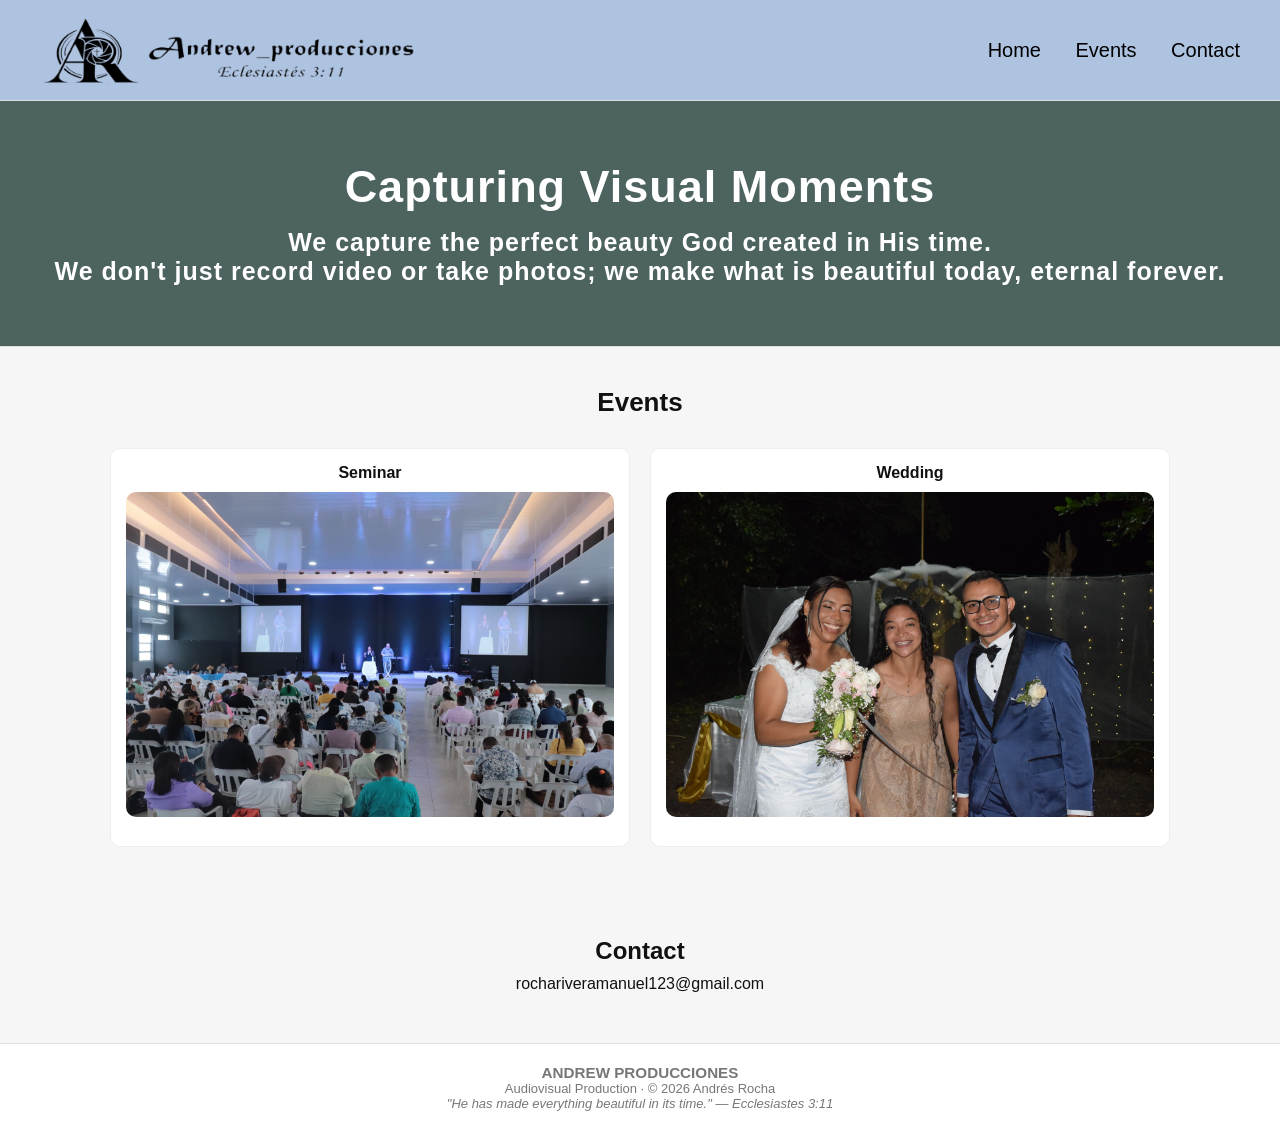
<file: index.html>
<!DOCTYPE html>
<html lang="es">
<head>
  <meta charset="UTF-8">
  <meta name="viewport" content="width=device-width, initial-scale=1.0">

  <title>ANDREW PRODUCCIONES | ECLECIASTÉS 3:11</title>
  <meta name="description" content="We capture the perfect beauty God created in His time.
        We don't just record video or take photos; we make what is beautiful today, eternal forever.">

  <link rel="stylesheet" href="style.css">
</head>

<body>

  <!-- HEADER -->
  <header>
    <a href="#home" class="logo-link">
      <img src="imagenes/logo.png" alt="Andrew Producciones - Eclesiastés 3:11" class="logo" />
    </a>
    <nav>
      <a href="#home">Home</a>
      <a href="#events">Events</a>
      <a href="#contact">Contact</a>
    </nav>
  </header>

  <!-- HERO -->
  <section id="home">
    <h2>Capturing Visual Moments</h2>
    <p>We capture the perfect beauty God created in His time. <br>
        We don't just record video or take photos; we make what is beautiful today, eternal forever.
    </p>
  </section>

  <!-- EVENTS (INSTAGRAM STYLE GRID) -->
  <section id="events">

    <h2>Events</h2>

    <div class="gallery">

      <div class="event">
       <h3>Seminar</h3>
       <img src="imagenes/Seminar.jpeg" alt="Seminar photography captured by Andrew Producciones" />
      </div>

      <div class="event">
       <h3>Wedding</h3>
       <img src="imagenes/Boda.jpeg" alt="Wedding photograph captured by Andrew Producciones" />
      </div>

    </div>

  </section>
  

  <!-- CONTACT -->
  <section id="contact">
    <h2>Contact</h2>
    <p>rochariveramanuel123@gmail.com</p>
  </section>

  <!-- FOOTER -->
  <footer>

    <h3>ANDREW PRODUCCIONES</h3>
    <p>Audiovisual Production · © 2026 Andrés Rocha</p>

    <p class="versiculo">
     <a href="https://www.biblegateway.com/passage/?search=Eclesiast%C3%A9s%203%3A11&version=RVR1960" target="_blank">
      "He has made everything beautiful in its time." — Ecclesiastes 3:11
     </a>
    </p>

  </footer>

 
</body>
</html>
</file>
<file: style.css>
html {
  scroll-behavior: smooth;
  scroll-padding-top: 100px;
}
* {
  margin: 0;
  padding: 0;
  box-sizing: border-box;
  font-family: Arial, sans-serif;
}

body {
  background-color: #f4f4f4cd;
  color: #111;
}

/* ===== HEADER ===== */
header {
  display: flex;
  justify-content: space-between;
  align-items: center;
  padding: 15px 40px;
  background: #aec3e0;
  border-bottom: 1px solid #ddd;
  position: sticky;
  top: 0;
  min-height: 80px;
  z-index: 100;
}

/* Logo en el header */
.logo-link {
  display: flex;
  align-items: center;
  gap: 12px;
  text-decoration: none;
  color: inherit;
}

.logo {
  height: 70px;
  width: auto;
  object-fit: contain;
  filter: invert(1);
}

header h1 {
  font-size: 22px;
  font-weight: bold;
  letter-spacing: 1px;
  margin: 0;
}

nav a {
  margin-left: 30px;
  text-decoration: none;
  color: #000000;
  font-size: 20px;
}

nav a:hover {
  color: #2f2a2a66;
}

/* ===== HERO ===== */
#home {
  text-align: center;
  padding: 60px 40px;
  background: rgba(13, 44, 39, 0.721);
  border-bottom: 1px solid #ddd;
  font-weight: bold;
  letter-spacing: 1px;
  
}


#home h2 {
  font-size: 45px;
  margin-bottom: 15px;
  color: white
}

#home p {
  font-size: 25px;
  color: white
 
}

/* ===== EVENTS SECTION ===== */
#events {
  padding: 40px 20px;
  max-width: 1100px;
  margin: auto;
}

#events h2 {
  text-align: center;
  margin-bottom: 30px;
  font-size: 26px;
}

/* ===== INSTAGRAM STYLE GRID ===== */
.gallery {
  display: grid;
  grid-template-columns: repeat(auto-fit, minmax(280px, 1fr));
  gap: 20px;
}

/* ===== EVENT CARD ===== */
.event {
  background: white;
  border: 1px solid #eee;
  border-radius: 10px;
  padding: 15px;
}

/* título del evento */
.event h3 {
  text-align: center;
  margin-bottom: 10px;
  font-size: 16px;
  
}

/* imágenes estilo instagram */
.event img {
  width: 100%;
  border-radius: 10px;
  margin-bottom: 10px;
  transition: transform 0.3s ease, box-shadow 0.3s ease;
  cursor: pointer;
}

/* efecto hover tipo Instagram */
.event img:hover {
  transform: scale(1.02);
  box-shadow: 0 8px 20px rgba(0,0,0,0.15);
}


/* ===== CONTACTO ===== */
#contact {
  text-align: center;
  padding: 50px 20px;
}

#contact h2 {
  margin-bottom: 10px;
}

/* ===== FOOTER ===== */
footer {
  text-align: center;
  padding: 20px;
  background: white;
  border-top: 1px solid #ddd;
  font-size: 13px;
  color: #777;
}


/* ===== RESPONSIVE (MÓVIL) ===== */
@media (max-width: 768px) {

  header {
    flex-direction: row;               /* en vez de column */
    justify-content: space-between;    /* logo a la izq, menú a la der */
    align-items: center;
    padding: 10px 15px;
    min-height: auto;
    gap: 8px;
  }

  .logo {
    height: 50px;                      /* más pequeño para que quepa */
    max-width: 50vw;
  }

  nav {
    display: flex;
    flex-wrap: wrap;
    justify-content: flex-end;         /* menú a la derecha */
    gap: 10px;
  }

  nav a {
    margin-left: 0;
    font-size: 13px;                   /* un poco más pequeño para que quepa */
  }
}

/* ===== MEJORAS AL FOOTER ===== */
footer .versiculo {
  margin-bottom: 10px;
  font-size: 13px;
  font-style: italic;
}

footer .versiculo a {
  color: #777;
  text-decoration: none;
  transition: color 0.2s ease;
}

footer .versiculo a:hover {
  color: #0066cc;
}
</file>
